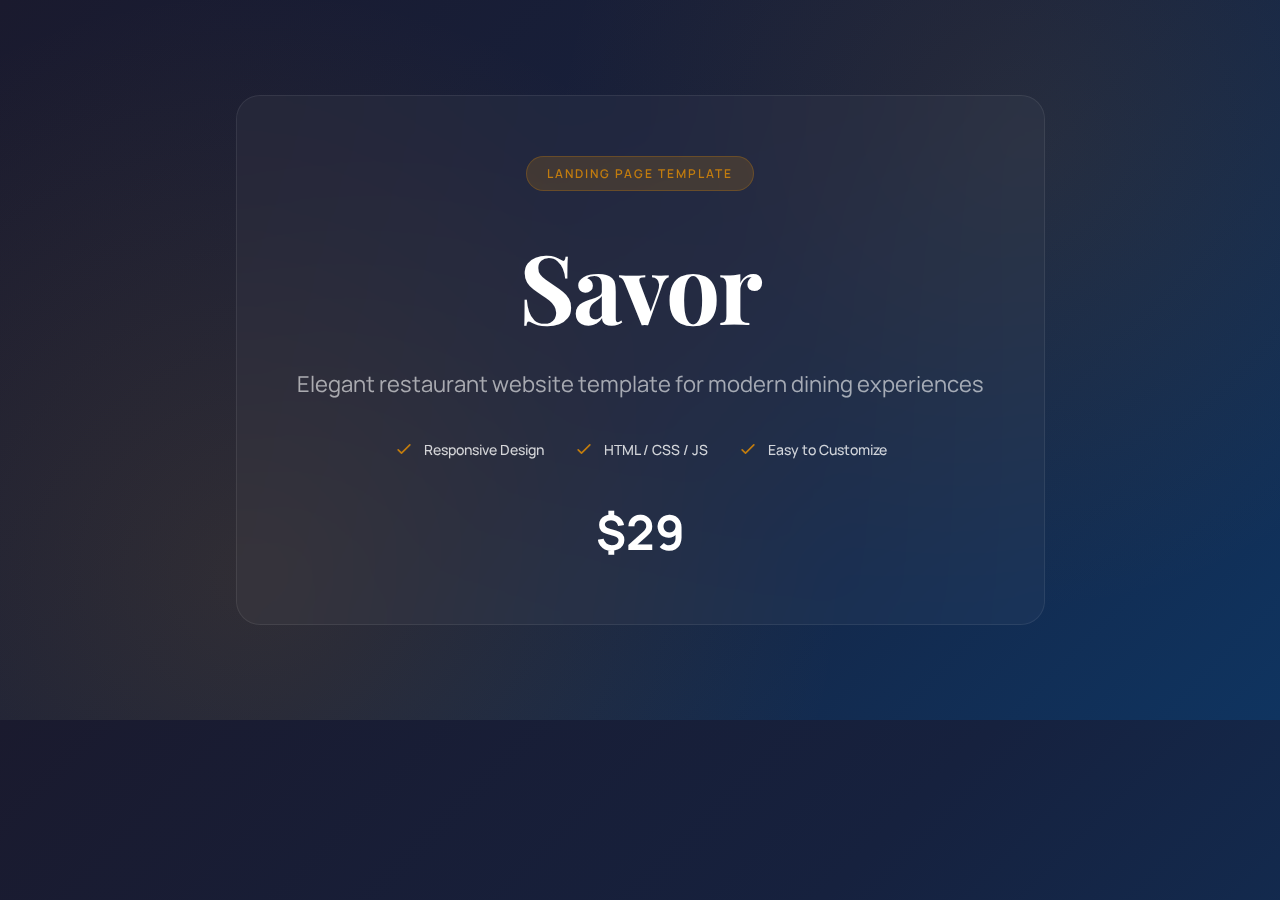
<file: cover-preview.html>
<!DOCTYPE html>
<html lang="en">
<head>
    <meta charset="UTF-8">
    <meta name="viewport" content="width=1280, height=720">
    <title>Savor - Restaurant Landing Page Template</title>
    <link href="https://fonts.googleapis.com/css2?family=Manrope:wght@400;500;600;700&family=Playfair+Display:wght@600;700&display=swap" rel="stylesheet">
    <style>
        * {
            margin: 0;
            padding: 0;
            box-sizing: border-box;
        }
        body {
            width: 1280px;
            height: 720px;
            font-family: 'Manrope', sans-serif;
            background: linear-gradient(135deg, #1a1a2e 0%, #16213e 50%, #0f3460 100%);
            display: flex;
            align-items: center;
            justify-content: center;
            position: relative;
            overflow: hidden;
        }
        body::before {
            content: '';
            position: absolute;
            top: 0;
            left: 0;
            right: 0;
            bottom: 0;
            background: 
                radial-gradient(circle at 20% 80%, rgba(194, 124, 14, 0.15) 0%, transparent 50%),
                radial-gradient(circle at 80% 20%, rgba(194, 124, 14, 0.1) 0%, transparent 40%);
            pointer-events: none;
        }
        .container {
            text-align: center;
            padding: 60px;
            background: rgba(255, 255, 255, 0.03);
            border: 1px solid rgba(255, 255, 255, 0.08);
            border-radius: 24px;
            backdrop-filter: blur(20px);
            max-width: 900px;
        }
        .badge {
            display: inline-block;
            padding: 8px 20px;
            background: rgba(194, 124, 14, 0.2);
            border: 1px solid rgba(194, 124, 14, 0.3);
            border-radius: 50px;
            font-size: 12px;
            font-weight: 600;
            text-transform: uppercase;
            letter-spacing: 2px;
            color: #c27c0e;
            margin-bottom: 30px;
        }
        h1 {
            font-family: 'Playfair Display', serif;
            font-size: 96px;
            font-weight: 700;
            color: #fff;
            margin-bottom: 20px;
            letter-spacing: -2px;
        }
        h1 span {
            color: #c27c0e;
        }
        p {
            font-size: 22px;
            color: rgba(255, 255, 255, 0.6);
            margin-bottom: 40px;
            font-weight: 400;
        }
        .features {
            display: flex;
            gap: 30px;
            justify-content: center;
        }
        .feature {
            display: flex;
            align-items: center;
            gap: 10px;
            color: rgba(255, 255, 255, 0.8);
            font-size: 14px;
            font-weight: 500;
        }
        .feature svg {
            width: 20px;
            height: 20px;
            color: #c27c0e;
        }
        .price {
            margin-top: 40px;
            font-size: 48px;
            font-weight: 700;
            color: #fff;
        }
        .price span {
            font-size: 20px;
            color: rgba(255, 255, 255, 0.5);
            font-weight: 400;
        }
    </style>
</head>
<body>
    <div class="container">
        <div class="badge">Landing Page Template</div>
        <h1>Savor</h1>
        <p>Elegant restaurant website template for modern dining experiences</p>
        <div class="features">
            <div class="feature">
                <svg fill="none" stroke="currentColor" viewBox="0 0 24 24"><path stroke-linecap="round" stroke-linejoin="round" stroke-width="2" d="M5 13l4 4L19 7"></path></svg>
                Responsive Design
            </div>
            <div class="feature">
                <svg fill="none" stroke="currentColor" viewBox="0 0 24 24"><path stroke-linecap="round" stroke-linejoin="round" stroke-width="2" d="M5 13l4 4L19 7"></path></svg>
                HTML / CSS / JS
            </div>
            <div class="feature">
                <svg fill="none" stroke="currentColor" viewBox="0 0 24 24"><path stroke-linecap="round" stroke-linejoin="round" stroke-width="2" d="M5 13l4 4L19 7"></path></svg>
                Easy to Customize
            </div>
        </div>
        <div class="price">$29</div>
    </div>
</body>
</html>
</file>
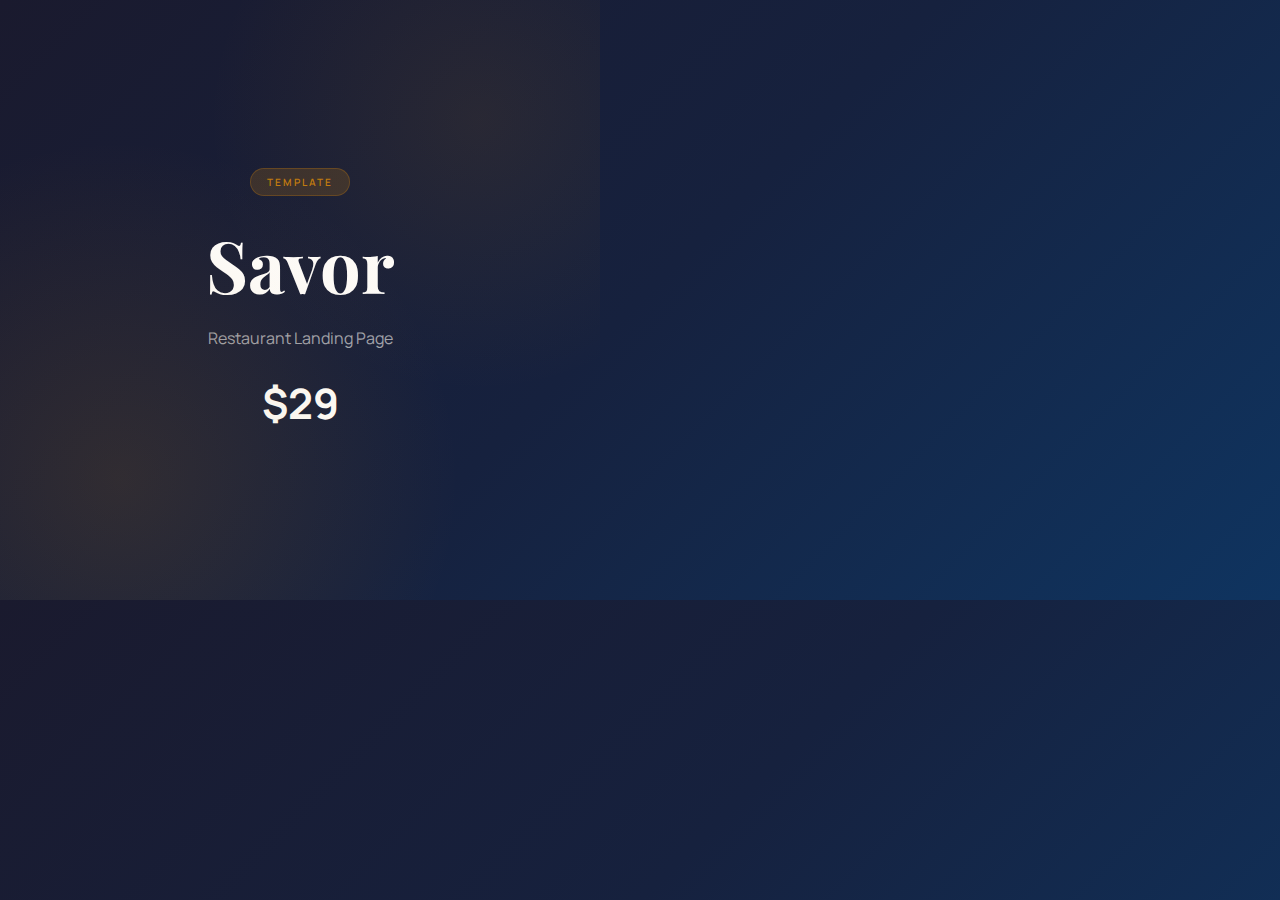
<file: thumbnail-preview.html>
<!DOCTYPE html>
<html lang="en">
<head>
    <meta charset="UTF-8">
    <meta name="viewport" content="width=600, height=600">
    <title>Savor - Restaurant Landing Page Template</title>
    <link href="https://fonts.googleapis.com/css2?family=Manrope:wght@400;500;600;700&family=Playfair+Display:wght@600;700&display=swap" rel="stylesheet">
    <style>
        * {
            margin: 0;
            padding: 0;
            box-sizing: border-box;
        }
        body {
            width: 600px;
            height: 600px;
            font-family: 'Manrope', sans-serif;
            background: linear-gradient(135deg, #1a1a2e 0%, #16213e 50%, #0f3460 100%);
            display: flex;
            align-items: center;
            justify-content: center;
            position: relative;
            overflow: hidden;
        }
        body::before {
            content: '';
            position: absolute;
            top: 0;
            left: 0;
            right: 0;
            bottom: 0;
            background: 
                radial-gradient(circle at 20% 80%, rgba(194, 124, 14, 0.15) 0%, transparent 50%),
                radial-gradient(circle at 80% 20%, rgba(194, 124, 14, 0.1) 0%, transparent 40%);
            pointer-events: none;
        }
        .container {
            text-align: center;
            padding: 40px;
        }
        .badge {
            display: inline-block;
            padding: 6px 16px;
            background: rgba(194, 124, 14, 0.2);
            border: 1px solid rgba(194, 124, 14, 0.3);
            border-radius: 50px;
            font-size: 10px;
            font-weight: 600;
            text-transform: uppercase;
            letter-spacing: 2px;
            color: #c27c0e;
            margin-bottom: 20px;
        }
        h1 {
            font-family: 'Playfair Display', serif;
            font-size: 72px;
            font-weight: 700;
            color: #fff;
            margin-bottom: 15px;
        }
        h1 span {
            color: #c27c0e;
        }
        p {
            font-size: 16px;
            color: rgba(255, 255, 255, 0.6);
            margin-bottom: 25px;
            font-weight: 400;
        }
        .price {
            font-size: 42px;
            font-weight: 700;
            color: #fff;
        }
        .price span {
            font-size: 16px;
            color: rgba(255, 255, 255, 0.5);
            font-weight: 400;
        }
    </style>
</head>
<body>
    <div class="container">
        <div class="badge">Template</div>
        <h1>Savor</h1>
        <p>Restaurant Landing Page</p>
        <div class="price">$29</div>
    </div>
</body>
</html>
</file>
